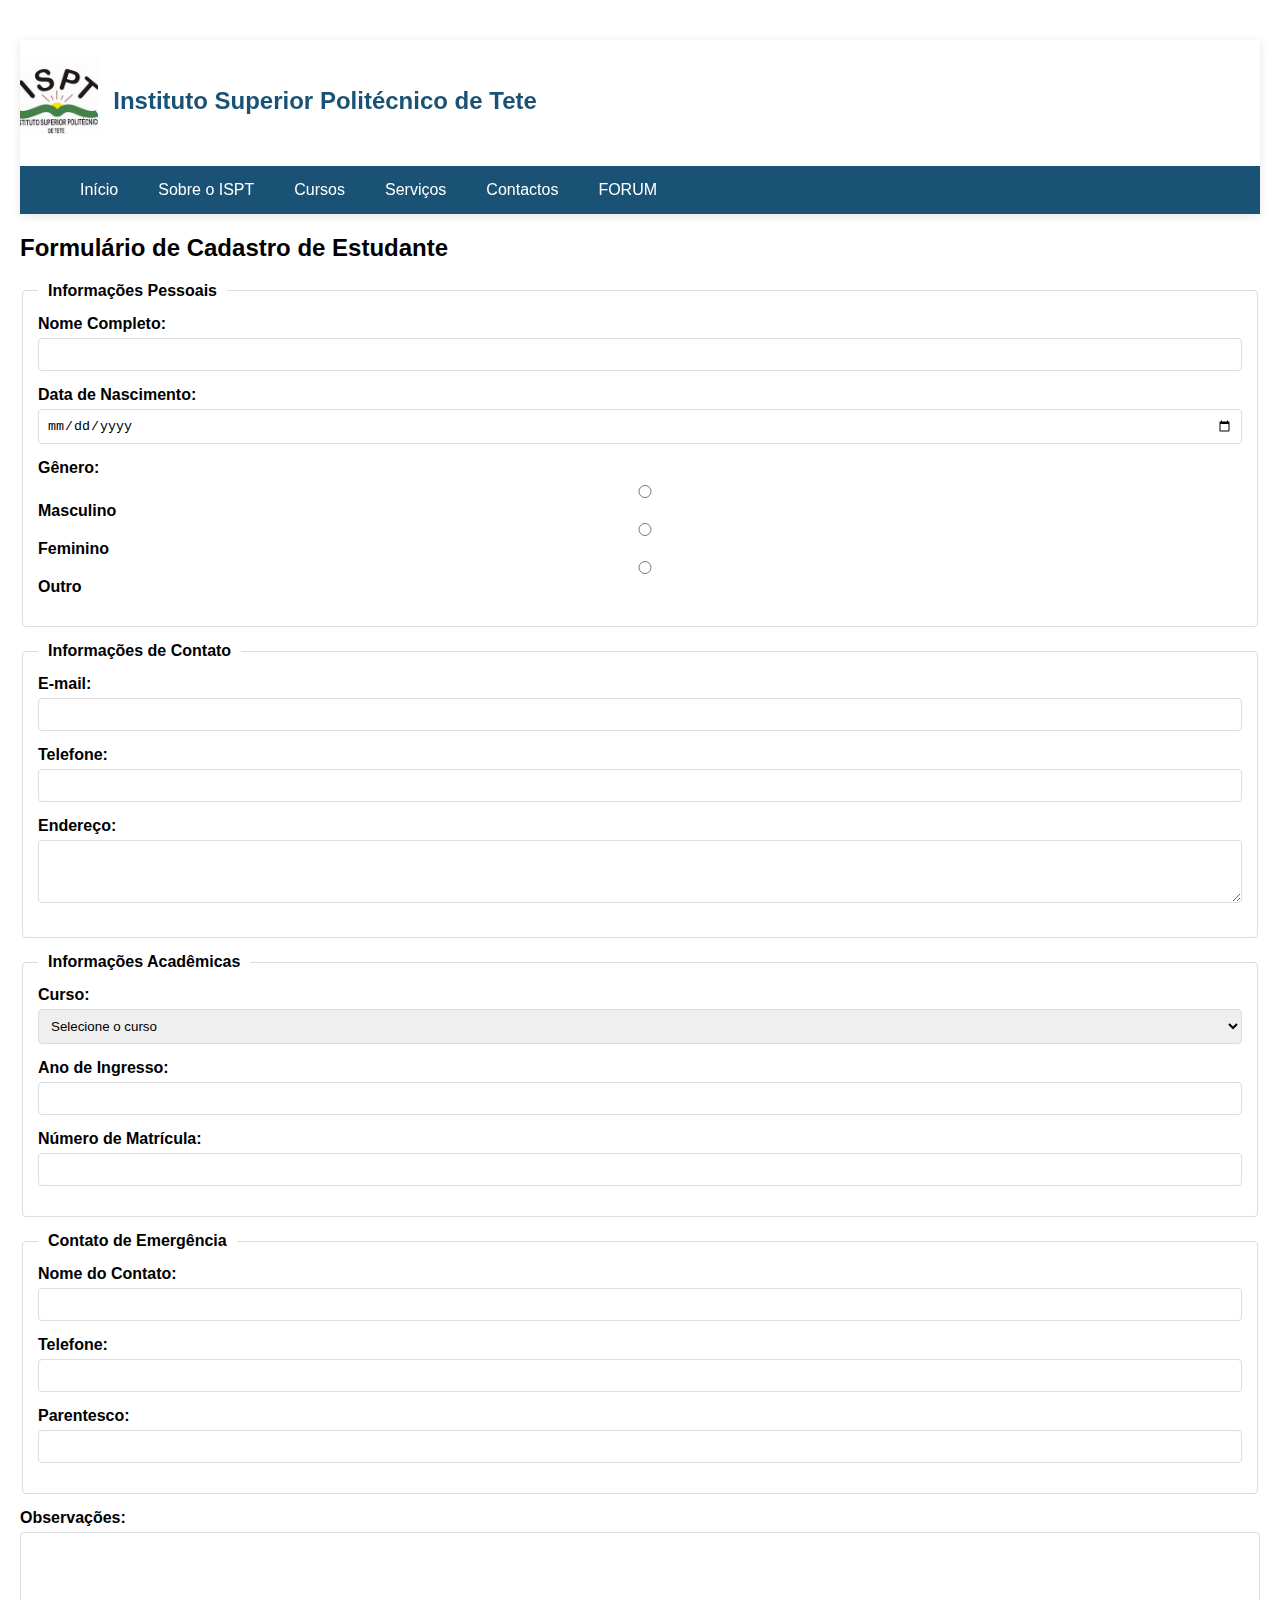
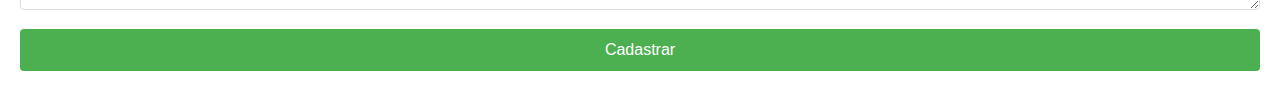
<file: PAGINAS/HTML/cadastro.html>
<!DOCTYPE html>
<html lang="pt-br">
  <head>
    <meta charset="UTF-8" />
    <meta name="viewport" content="width=device-width, initial-scale=1.0" />
    <title>Cadastro de Estudante</title>
    <link rel="stylesheet" href="/PAGINAS/CSS/cad.css" />
  </head>
  <body>
    <header>
      <div class="logo-container">
        <img src="/IMAGENS/ispt.jpeg" alt="ISPT" class="logo" />
        <div class="header-text">
          <h1>Instituto Superior Politécnico de Tete</h1>
        </div>
      </div>
      <nav>
        <ul>
          <li><a href="/PAGINAS/HTML/Pagina Inicial.html">Início</a></li>
          <li><a href="#about">Sobre o ISPT</a></li>
          <li><a href="/PAGINAS/HTML/cursos.html">Cursos</a></li>
          <li><a href="/PAGINAS/HTML/servicos.html">Serviços</a></li>
          <li><a href="/PAGINAS/HTML/contacto.html">Contactos</a></li>
          <li><a href="/PAGINAS/HTML/Fórum Caloiros.html">FORUM</a></li>
        </ul>
        <div class="mobile-menu">
          <i class="fas fa-bars"></i>
        </div>
      </nav>
    </header>

    <h2>Formulário de Cadastro de Estudante</h2>
    <form action="#" method="POST">
      <fieldset>
        <legend>Informações Pessoais</legend>

        <div class="form-group">
          <label for="nome">Nome Completo:</label>
          <input type="text" id="nome" name="nome" required />
        </div>

        <div class="form-group">
          <label for="nascimento">Data de Nascimento:</label>
          <input type="date" id="nascimento" name="nascimento" required />
        </div>

        <div class="form-group">
          <label>Gênero:</label>
          <div>
            <input
              type="radio"
              id="masculino"
              name="genero"
              value="masculino"
              required
            />
            <label for="masculino" style="display: inline">Masculino</label>

            <input type="radio" id="feminino" name="genero" value="feminino" />
            <label for="feminino" style="display: inline">Feminino</label>

            <input type="radio" id="outro" name="genero" value="outro" />
            <label for="outro" style="display: inline">Outro</label>
          </div>
        </div>
      </fieldset>

      <fieldset>
        <legend>Informações de Contato</legend>

        <div class="form-group">
          <label for="email">E-mail:</label>
          <input type="email" id="email" name="email" required />
        </div>

        <div class="form-group">
          <label for="telefone">Telefone:</label>
          <input
            type="tel"
            id="telefone"
            name="telefone"
            pattern="[0-9]{10,11}"
            required
          />
        </div>

        <div class="form-group">
          <label for="endereco">Endereço:</label>
          <textarea id="endereco" name="endereco" rows="3" required></textarea>
        </div>
      </fieldset>

      <fieldset>
        <legend>Informações Acadêmicas</legend>

        <div class="form-group">
          <label for="curso">Curso:</label>
          <select id="curso" name="curso" required>
            <option value="">Selecione o curso</option>
            <option value="ciencia_computacao">Engenharia Informatica</option>
            <option value="engenharia">Engenharia de Minas</option>
            <option value="medicina">Engenharia e Processamento Mineral</option>
            <option value="administracao">
              Contabilidade e Administração Publica
            </option>
            <option value="direito">Contabilidade e Auditoria</option>
          </select>
        </div>

        <div class="form-group">
          <label for="ano_ingresso">Ano de Ingresso:</label>
          <input
            type="number"
            id="ano_ingresso"
            name="ano_ingresso"
            min="2000"
            max="2027"
            required
          />
        </div>

        <div class="form-group">
          <label for="matricula">Número de Matrícula:</label>
          <input
            type="text"
            id="matricula"
            name="matricula"
            pattern="[A-Z0-9]{6,12}"
            required
          />
        </div>
      </fieldset>

      <fieldset>
        <legend>Contato de Emergência</legend>

        <div class="form-group">
          <label for="contato_emergencia">Nome do Contato:</label>
          <input
            type="text"
            id="contato_emergencia"
            name="contato_emergencia"
            required
          />
        </div>

        <div class="form-group">
          <label for="tel_emergencia">Telefone:</label>
          <input
            type="tel"
            id="tel_emergencia"
            name="tel_emergencia"
            pattern="[0-9]{10,11}"
            required
          />
        </div>

        <div class="form-group">
          <label for="parentesco">Parentesco:</label>
          <input type="text" id="parentesco" name="parentesco" required />
        </div>
      </fieldset>

      <div class="form-group">
        <label for="observacoes">Observações:</label>
        <textarea id="observacoes" name="observacoes" rows="4"></textarea>
      </div>

      <button type="submit">Cadastrar</button>
    </form>
  </body>
</html>
</file>
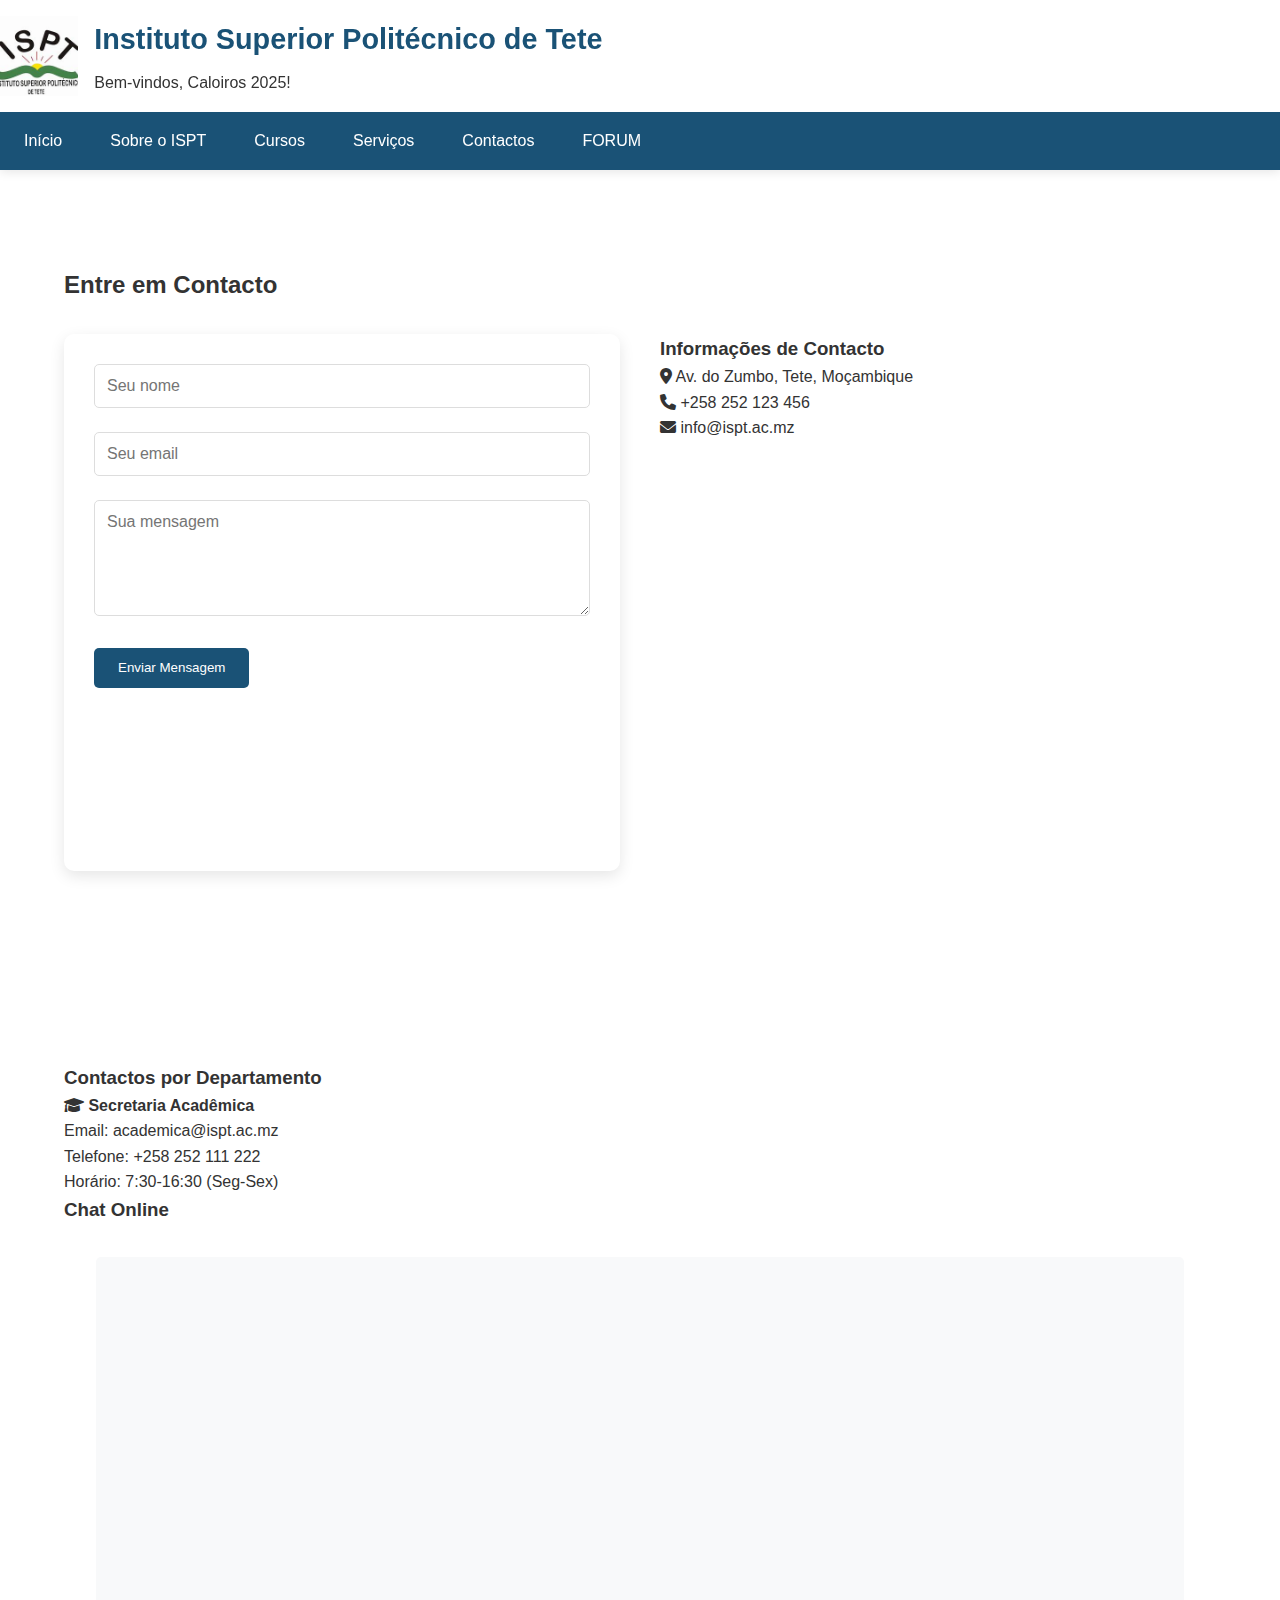
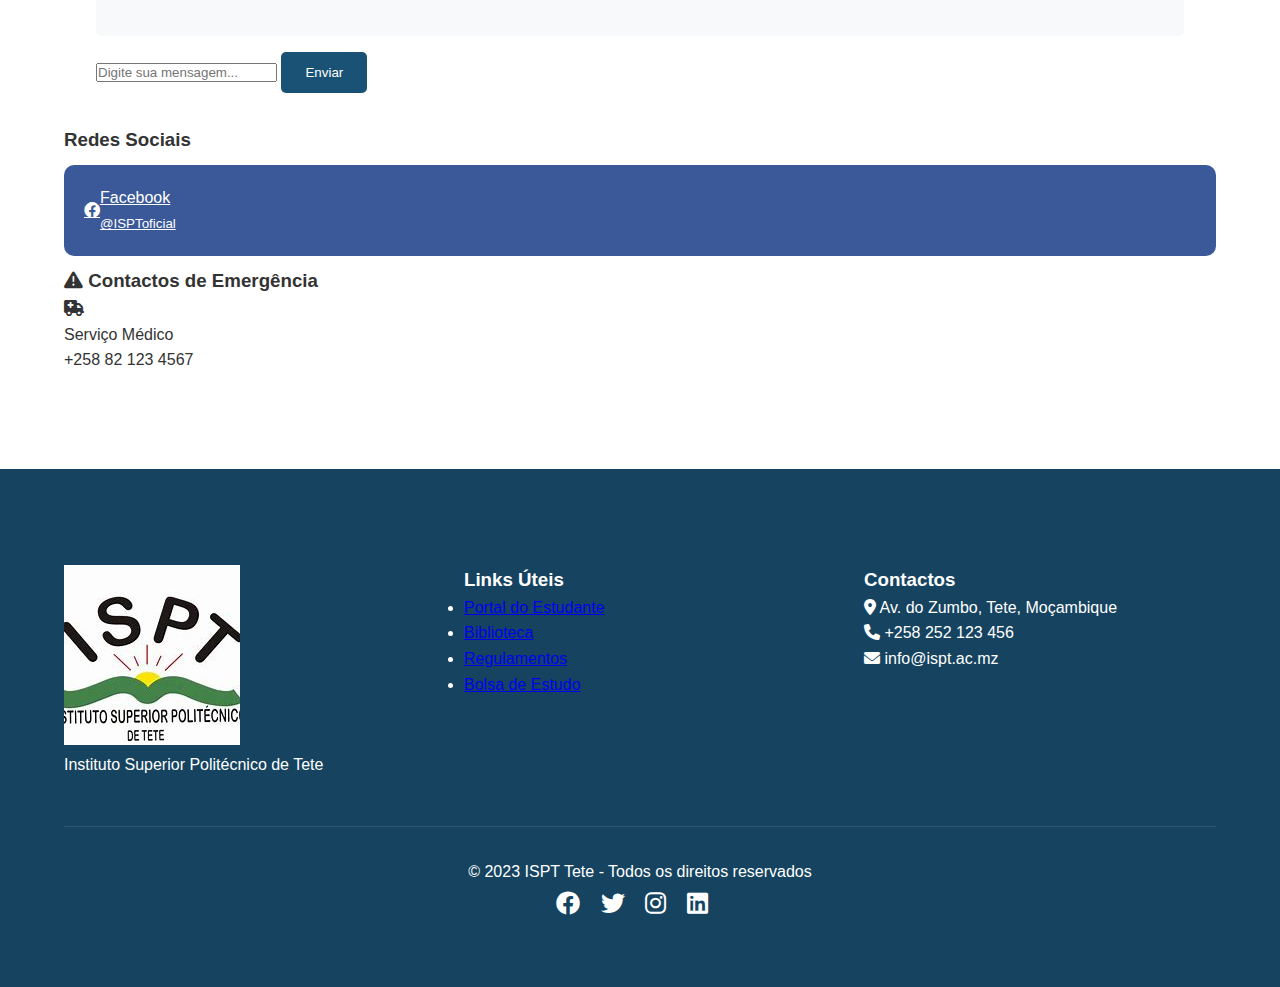
<file: PAGINAS/HTML/contacto.html>
<!DOCTYPE html>
<html lang="pt">
  <head>
    <meta charset="UTF-8" />
    <meta name="viewport" content="width=device-width, initial-scale=1.0" />
    <title>Boas-Vindas Caloiros - ISPT Tete</title>
    <link rel="stylesheet" href="/PAGINAS/CSS/css.css" />
    <link
      rel="stylesheet"
      href="https://cdnjs.cloudflare.com/ajax/libs/font-awesome/6.0.0-beta3/css/all.min.css"
    />
  </head>
  <body>
    <header>
      <div class="logo-container">
        <img src="/IMAGENS/ispt.jpeg" alt="Emblema do ISPT Tete" class="logo" />
        <div class="header-text">
          <h1>Instituto Superior Politécnico de Tete</h1>
          <p>Bem-vindos, Caloiros 2025!</p>
        </div>
      </div>
      <nav>
        <ul>
          <li><a href="/PAGINAS/HTML/Pagina Inicial.html">Início</a></li>
          <li><a href="#about">Sobre o ISPT</a></li>
          <li><a href="/PAGINAS/HTML/cursos.html">Cursos</a></li>
          <li><a href="/PAGINAS/HTML/servicos.html">Serviços</a></li>
          <li><a href="/PAGINAS/HTML/contacto.html">Contactos</a></li>
          <li><a href="/PAGINAS/HTML/Fórum Caloiros.html">FORUM</a></li>
        </ul>
        <div class="mobile-menu">
          <i class="fas fa-bars"></i>
        </div>
      </nav>
    </header>

    <section class="contact-section" id="contact">
      <div class="container">
        <h2>Entre em Contacto</h2>
        <div class="contact-content">
          <div class="contact-form">
            <form id="contact-form">
              <div class="form-group">
                <input type="text" placeholder="Seu nome" required />
              </div>
              <div class="form-group">
                <input type="email" placeholder="Seu email" required />
              </div>
              <div class="form-group">
                <textarea
                  placeholder="Sua mensagem"
                  rows="5"
                  required
                ></textarea>
              </div>
              <button type="submit" class="btn">Enviar Mensagem</button>
            </form>
          </div>
          <div class="contact-info">
            <h3>Informações de Contacto</h3>
            <p>
              <i class="fas fa-map-marker-alt"></i> Av. do Zumbo, Tete,
              Moçambique
            </p>
            <p><i class="fas fa-phone"></i> +258 252 123 456</p>
            <p><i class="fas fa-envelope"></i> info@ispt.ac.mz</p>
            <div class="map-container">
              <iframe
                src="https://maps.google.com/maps?q=Tete,Mozambique&t=&z=13&ie=UTF8&iwloc=&output=embed"
                width="100%"
                height="300"
                style="border: 0"
                allowfullscreen=""
                loading="lazy"
              ></iframe>
            </div>
          </div>
        </div>
      </div>
    </section>
    <section class="contact-extended">
      <div class="container">
        <div class="department-contacts">
          <h3>Contactos por Departamento</h3>
          <div class="department-grid">
            <div class="department">
              <h4>
                <i class="fas fa-graduation-cap"></i> Secretaria Acadêmica
              </h4>
              <p>
                Email: academica@ispt.ac.mz<br />
                Telefone: +258 252 111 222<br />
                Horário: 7:30-16:30 (Seg-Sex)
              </p>
            </div>
            <!-- Mais departamentos -->
          </div>
        </div>

        <div class="live-chat">
          <h3>Chat Online</h3>
          <div class="chat-container">
            <div class="chat-history"></div>
            <form class="chat-input">
              <input type="text" placeholder="Digite sua mensagem..." />
              <button class="btn">Enviar</button>
            </form>
          </div>
        </div>

        <div class="social-media-contact">
          <h3>Redes Sociais</h3>
          <div class="social-grid">
            <a href="#" class="social-card facebook">
              <i class="fab fa-facebook"></i>
              <p>Facebook<br /><small>@ISPToficial</small></p>
            </a>
            <!-- Outras redes -->
          </div>
        </div>

        <div class="emergency-contacts">
          <h3>
            <i class="fas fa-exclamation-triangle"></i> Contactos de Emergência
          </h3>
          <div class="emergency-grid">
            <div class="emergency-item">
              <i class="fas fa-ambulance"></i>
              <p>Serviço Médico<br />+258 82 123 4567</p>
            </div>
            <!-- Mais contatos -->
          </div>
        </div>
      </div>
    </section>

    <footer>
      <div class="container">
        <div class="footer-content">
          <div class="footer-logo">
            <img src="/IMAGENS/ispt.jpeg" alt="ISPT Logo" />
            <p>Instituto Superior Politécnico de Tete</p>
          </div>
          <div class="footer-links">
            <h3>Links Úteis</h3>
            <ul>
              <li><a href="#">Portal do Estudante</a></li>
              <li><a href="#">Biblioteca</a></li>
              <li><a href="#">Regulamentos</a></li>
              <li><a href="#">Bolsa de Estudo</a></li>
            </ul>
          </div>
          <div class="footer-contact" id="contact">
            <h3>Contactos</h3>
            <p>
              <i class="fas fa-map-marker-alt"></i> Av. do Zumbo, Tete,
              Moçambique
            </p>
            <p><i class="fas fa-phone"></i> +258 252 123 456</p>
            <p><i class="fas fa-envelope"></i> info@ispt.ac.mz</p>
          </div>
        </div>
        <div class="footer-bottom">
          <p>&copy; 2023 ISPT Tete - Todos os direitos reservados</p>
          <div class="social-icons">
            <a href="#"><i class="fab fa-facebook"></i></a>
            <a href="#"><i class="fab fa-twitter"></i></a>
            <a href="#"><i class="fab fa-instagram"></i></a>
            <a href="#"><i class="fab fa-linkedin"></i></a>
          </div>
        </div>
      </div>
    </footer>
  </body>
</html>
</file>
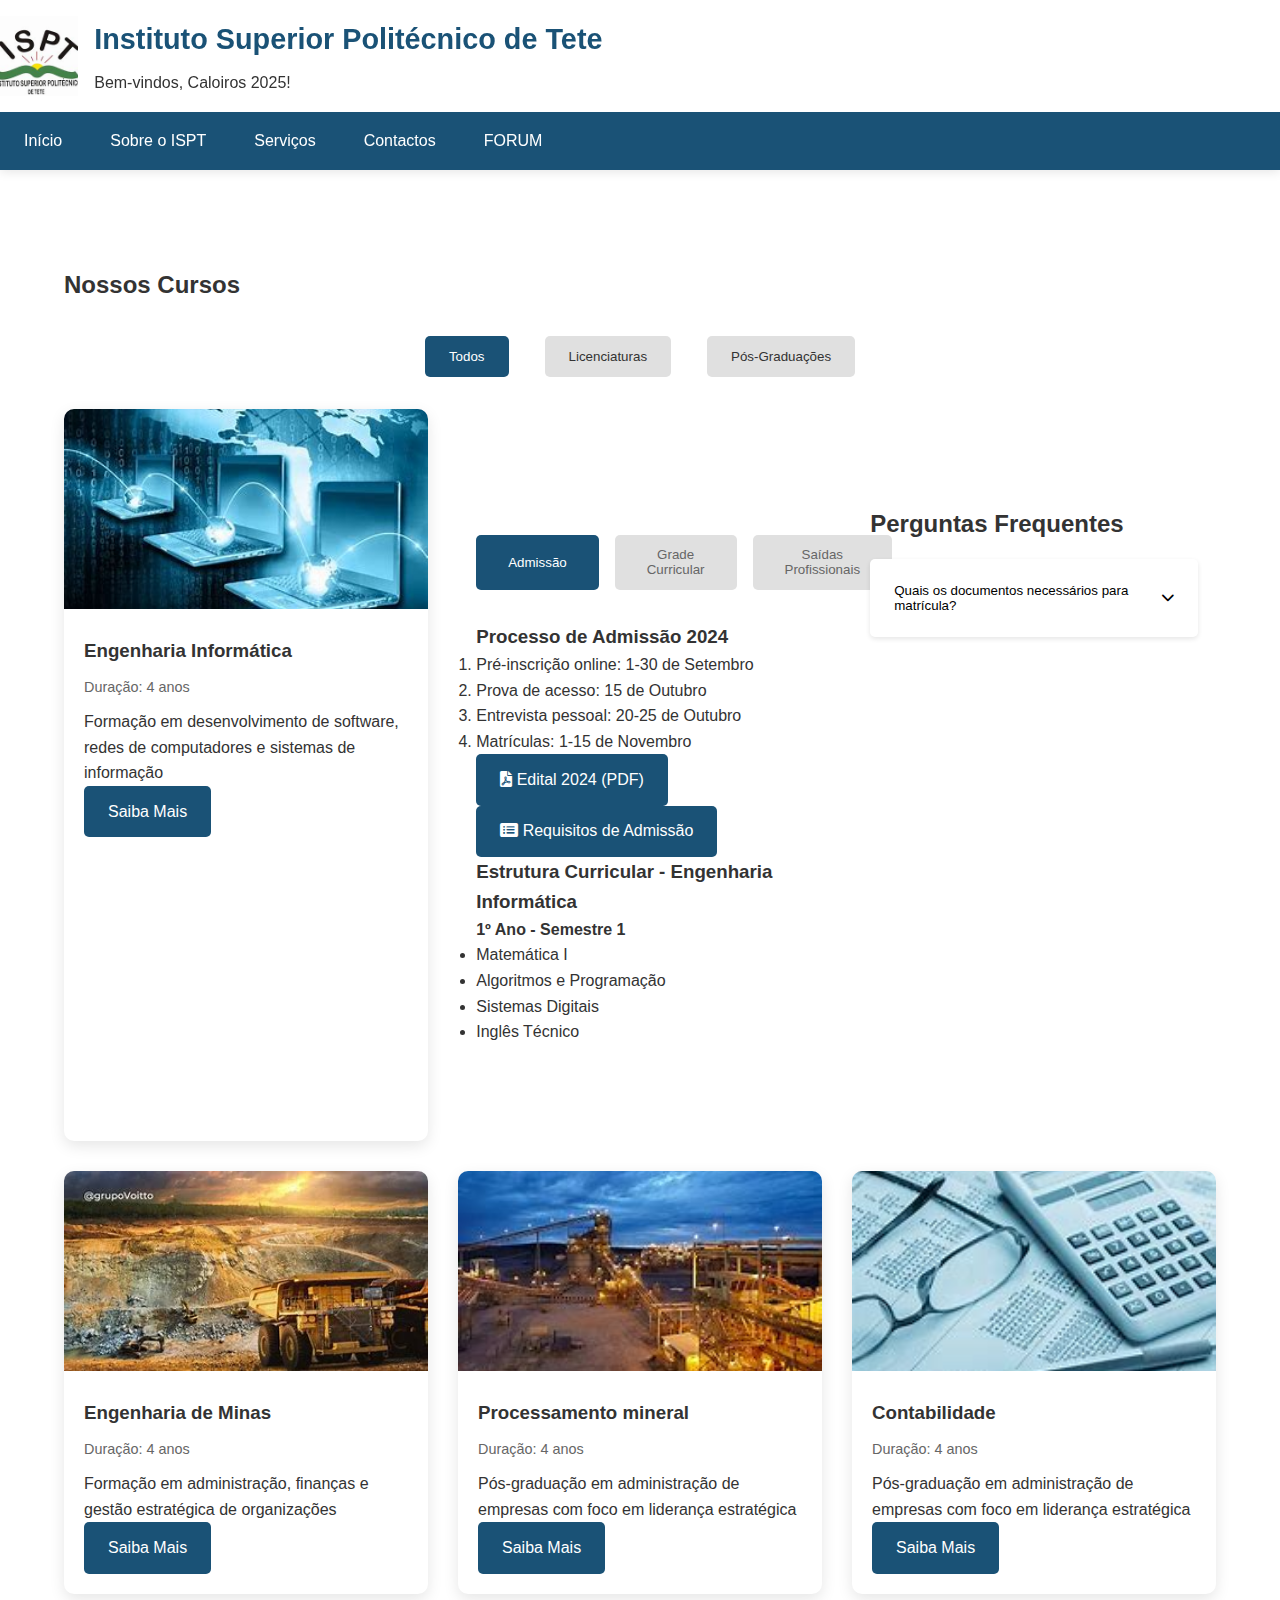
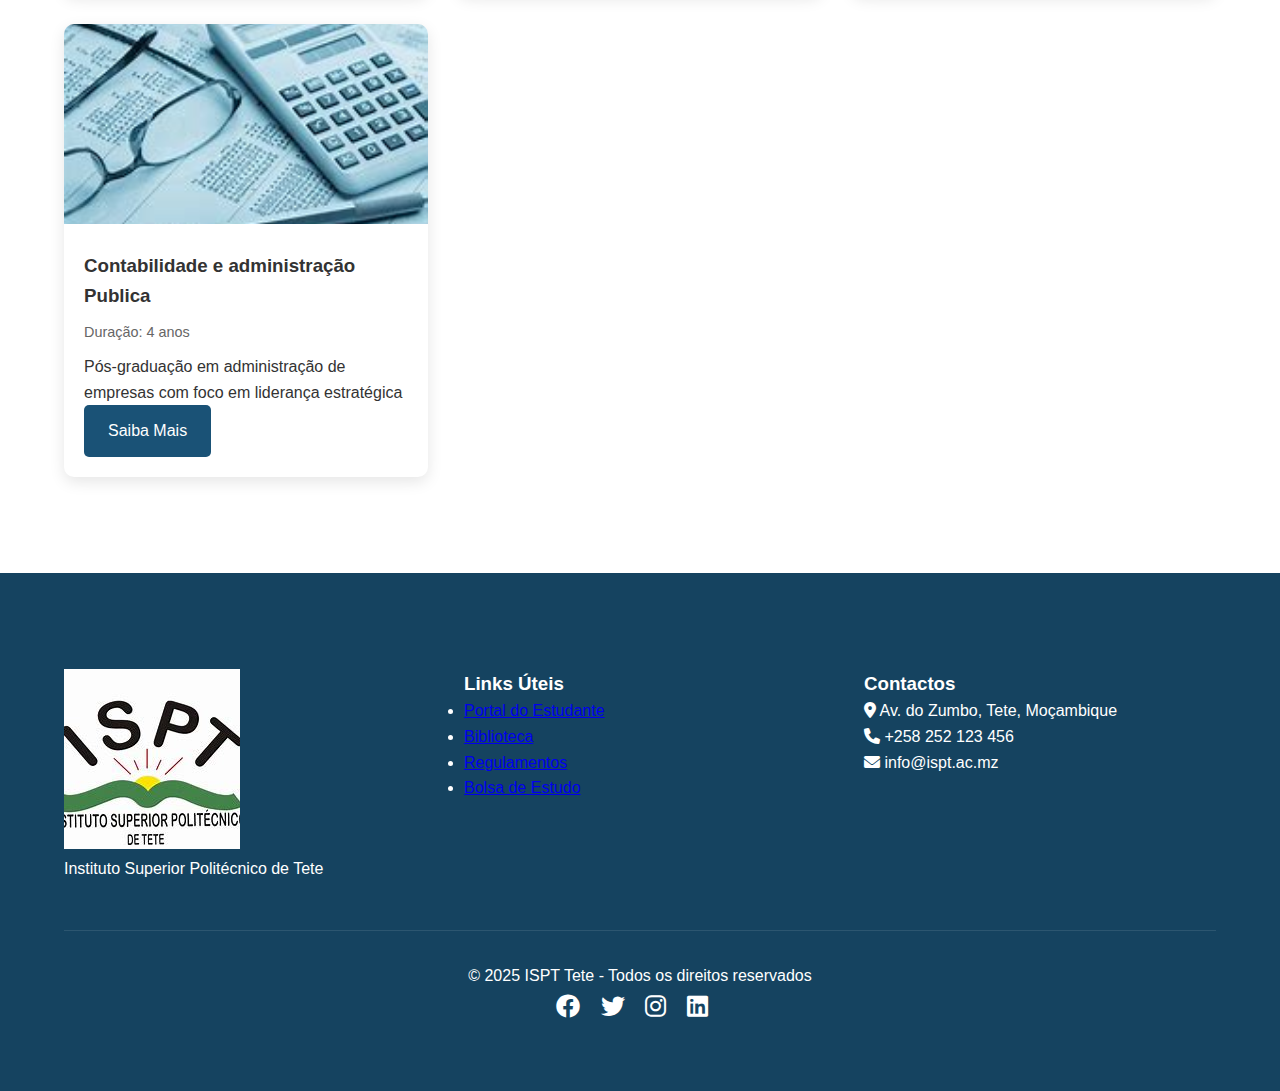
<file: PAGINAS/HTML/cursos.html>
<!DOCTYPE html>
<html lang="pt">
  <head>
    <meta charset="UTF-8" />
    <meta name="viewport" content="width=device-width, initial-scale=1.0" />
    <title>Boas-Vindas Caloiros - ISPT Tete</title>
    <link rel="stylesheet" href="/PAGINAS/CSS/css.css" />
    <link
      rel="stylesheet"
      href="https://cdnjs.cloudflare.com/ajax/libs/font-awesome/6.0.0-beta3/css/all.min.css"
    />
  </head>
  <body>
    <header>
      <div class="logo-container">
        <img src="/IMAGENS/ispt.jpeg" alt="Emblema do ISPT Tete" class="logo" />
        <div class="header-text">
          <h1>Instituto Superior Politécnico de Tete</h1>
          <p>Bem-vindos, Caloiros 2025!</p>
        </div>
      </div>
      <nav>
        <ul>
          <li><a href="/PAGINAS/HTML/Pagina Inicial.html">Início</a></li>
          <li><a href="#about">Sobre o ISPT</a></li>
          <li><a href="/PAGINAS/HTML/servicos.html">Serviços</a></li>
          <li><a href="/PAGINAS/HTML/contacto.html">Contactos</a></li>
          <li><a href="/PAGINAS/HTML/Fórum Caloiros.html">FORUM</a></li>
        </ul>
        <div class="mobile-menu">
          <i class="fas fa-bars"></i>
        </div>
      </nav>
    </header>

    <section class="courses-section">
      <div class="container">
        <h2>Nossos Cursos</h2>
        <div class="course-filter">
          <button class="btn active" data-filter="all">Todos</button>
          <button class="btn" data-filter="undergrad">Licenciaturas</button>
          <button class="btn" data-filter="postgrad">Pós-Graduações</button>
        </div>

        <div class="courses-grid">
          <div class="course-card" data-category="undergrad">
            <img src="/IMAGENS/IT.jpeg" alt="Engenharia Informática" />
            <div class="course-info">
              <h3>Engenharia Informática</h3>
              <p class="duration">Duração: 4 anos</p>
              <p class="description">
                Formação em desenvolvimento de software, redes de computadores e
                sistemas de informação
              </p>
              <a href="#" class="btn">Saiba Mais</a>
            </div>
          </div>

          <!-- Após o grid de cursos -->
          <section class="course-details">
            <div class="container">
              <div class="course-tabs">
                <div class="tab-header">
                  <button class="tab-link active" data-tab="admission">
                    Admissão
                  </button>
                  <button class="tab-link" data-tab="curriculum">
                    Grade Curricular
                  </button>
                  <button class="tab-link" data-tab="careers">
                    Saídas Profissionais
                  </button>
                </div>

                <div class="tab-content active" id="admission">
                  <h3>Processo de Admissão 2024</h3>
                  <ol>
                    <li>Pré-inscrição online: 1-30 de Setembro</li>
                    <li>Prova de acesso: 15 de Outubro</li>
                    <li>Entrevista pessoal: 20-25 de Outubro</li>
                    <li>Matrículas: 1-15 de Novembro</li>
                  </ol>
                  <div class="downloads">
                    <a href="#" class="btn"
                      ><i class="fas fa-file-pdf"></i> Edital 2024 (PDF)</a
                    >
                    <a href="#" class="btn"
                      ><i class="fas fa-list-alt"></i> Requisitos de Admissão</a
                    >
                  </div>
                </div>

                <div class="tab-content" id="curriculum">
                  <h3>Estrutura Curricular - Engenharia Informática</h3>
                  <div class="semester">
                    <h4>1º Ano - Semestre 1</h4>
                    <ul>
                      <li>Matemática I</li>
                      <li>Algoritmos e Programação</li>
                      <li>Sistemas Digitais</li>
                      <li>Inglês Técnico</li>
                    </ul>
                  </div>
                  <!-- Mais semestres -->
                </div>
              </div>
            </div>
          </section>

          <section class="faq-courses">
            <div class="container">
              <h2>Perguntas Frequentes</h2>
              <div class="accordion">
                <div class="accordion-item">
                  <button class="accordion-header">
                    Quais os documentos necessários para matrícula?
                    <i class="fas fa-chevron-down"></i>
                  </button>
                  <div class="accordion-content">
                    <ul>
                      <li>Certificado de Habilitações</li>
                      <li>BI ou Passaporte</li>
                      <li>4 Fotografias</li>
                      <li>Comprovativo de Pagamento</li>
                    </ul>
                  </div>
                </div>
                <!-- Mais itens FAQ -->
              </div>
            </div>
          </section>

          <div class="course-card" data-category="undergrad">
            <img src="/IMAGENS/mines.jpeg" alt="Engenharia de Minas" />
            <div class="course-info">
              <h3>Engenharia de Minas</h3>
              <p class="duration">Duração: 4 anos</p>
              <p class="description">
                Formação em administração, finanças e gestão estratégica de
                organizações
              </p>
              <a href="#" class="btn">Saiba Mais</a>
            </div>
          </div>

          <div class="course-card" data-category="postgrad">
            <img src="/IMAGENS/process.jpeg" alt="Processamento mineral" />
            <div class="course-info">
              <h3>Processamento mineral</h3>
              <p class="duration">Duração: 4 anos</p>
              <p class="description">
                Pós-graduação em administração de empresas com foco em liderança
                estratégica
              </p>
              <a href="#" class="btn">Saiba Mais</a>
            </div>
          </div>

          <div class="course-card" data-category="postgrad">
            <img src="/IMAGENS/accnt.jpeg" alt="Contabilidade" />
            <div class="course-info">
              <h3>Contabilidade</h3>
              <p class="duration">Duração: 4 anos</p>
              <p class="description">
                Pós-graduação em administração de empresas com foco em liderança
                estratégica
              </p>
              <a href="#" class="btn">Saiba Mais</a>
            </div>
          </div>

          <div class="course-card" data-category="postgrad">
            <img
              src="/IMAGENS/accnt.jpeg"
              alt="Contabilidade e administracao publica"
            />
            <div class="course-info">
              <h3>Contabilidade e administração Publica</h3>
              <p class="duration">Duração: 4 anos</p>
              <p class="description">
                Pós-graduação em administração de empresas com foco em liderança
                estratégica
              </p>
              <a href="#" class="btn">Saiba Mais</a>
            </div>
          </div>
        </div>
      </div>
    </section>

    <footer>
      <div class="container">
        <div class="footer-content">
          <div class="footer-logo">
            <img src="/IMAGENS/ispt.jpeg" alt="ISPT Logo" />
            <p>Instituto Superior Politécnico de Tete</p>
          </div>
          <div class="footer-links">
            <h3>Links Úteis</h3>
            <ul>
              <li><a href="#">Portal do Estudante</a></li>
              <li><a href="#">Biblioteca</a></li>
              <li><a href="#">Regulamentos</a></li>
              <li><a href="#">Bolsa de Estudo</a></li>
            </ul>
          </div>
          <div class="footer-contact" id="contact">
            <h3>Contactos</h3>
            <p>
              <i class="fas fa-map-marker-alt"></i> Av. do Zumbo, Tete,
              Moçambique
            </p>
            <p><i class="fas fa-phone"></i> +258 252 123 456</p>
            <p><i class="fas fa-envelope"></i> info@ispt.ac.mz</p>
          </div>
        </div>
        <div class="footer-bottom">
          <p>&copy; 2025 ISPT Tete - Todos os direitos reservados</p>
          <div class="social-icons">
            <a href="#"><i class="fab fa-facebook"></i></a>
            <a href="#"><i class="fab fa-twitter"></i></a>
            <a href="#"><i class="fab fa-instagram"></i></a>
            <a href="#"><i class="fab fa-linkedin"></i></a>
          </div>
        </div>
      </div>
    </footer>
  </body>
</html>
</file>
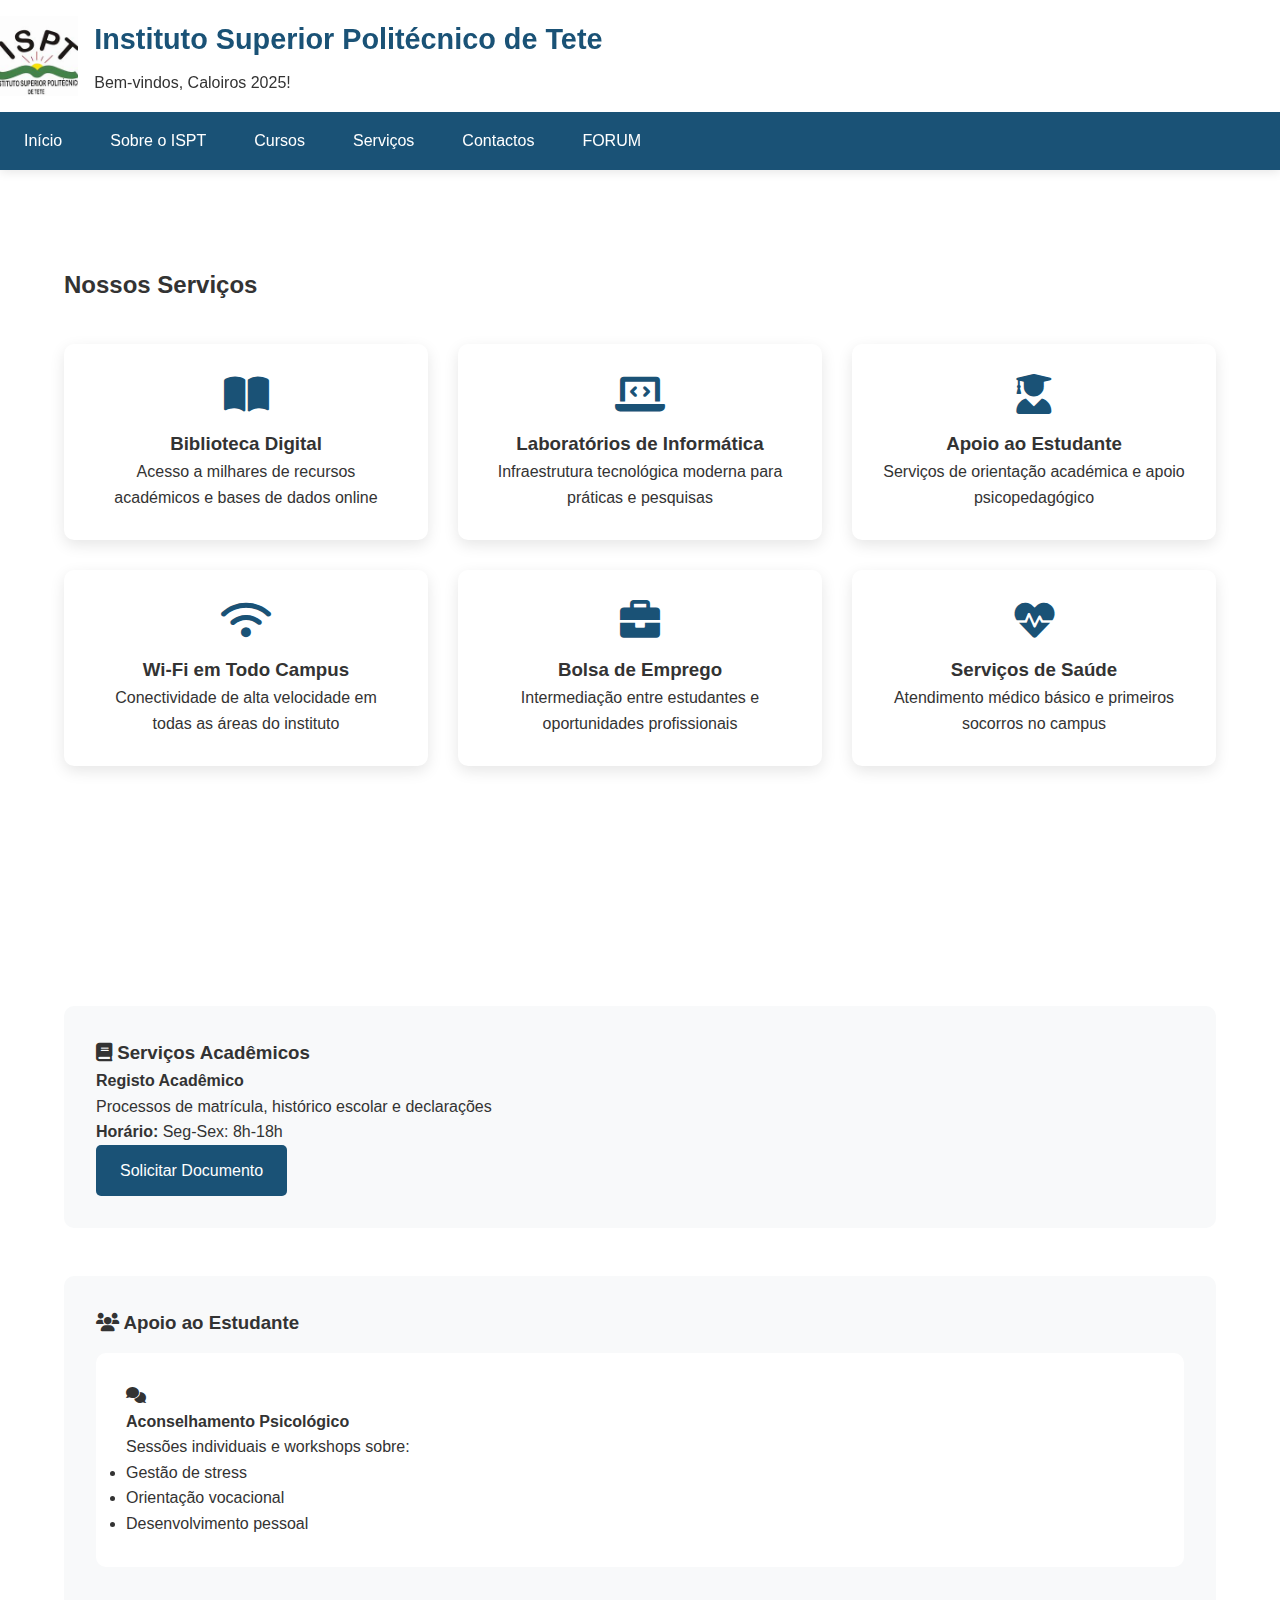
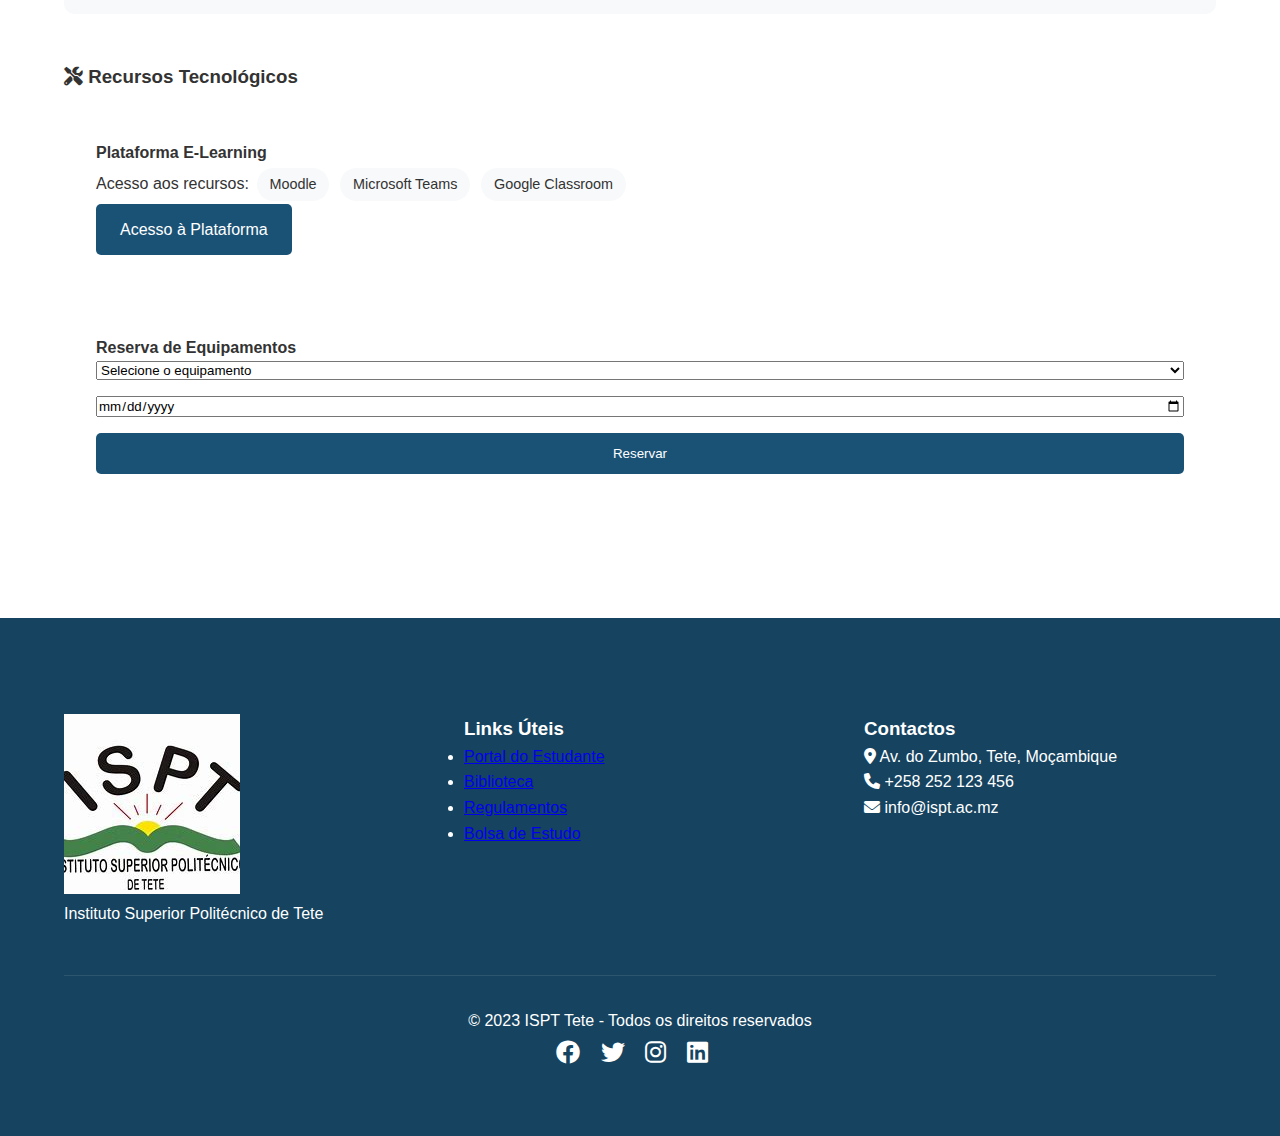
<file: PAGINAS/HTML/servicos.html>
<!DOCTYPE html>
<html lang="pt">
<head>
    <meta charset="UTF-8">
    <meta name="viewport" content="width=device-width, initial-scale=1.0">
    <title>Boas-Vindas Caloiros - ISPT Tete</title>
    <link rel="stylesheet" href="/PAGINAS/CSS/css.css">
    <link rel="stylesheet" href="https://cdnjs.cloudflare.com/ajax/libs/font-awesome/6.0.0-beta3/css/all.min.css">
</head>
<body>
    <header>
        <div class="logo-container">
            <img src="/IMAGENS/ispt.jpeg" alt="Emblema do ISPT Tete" class="logo">
            <div class="header-text">
                <h1>Instituto Superior Politécnico de Tete</h1>
                <p>Bem-vindos, Caloiros 2025!</p>
            </div>
        </div>
        <nav>
            <ul>
                <li><a href="/PAGINAS/HTML/Pagina Inicial.html">Início</a></li>
                <li><a href="#about">Sobre o ISPT</a></li>
                <li><a href="/PAGINAS/HTML/cursos.html">Cursos</a></li>
                <li><a href="/PAGINAS/HTML/servicos.html">Serviços</a></li>
                <li><a href="/PAGINAS/HTML/contacto.html">Contactos</a></li>
                <li><a href="/PAGINAS/HTML/contacto.html">FORUM</a></li>
            </ul>
            <div class="mobile-menu">
                <i class="fas fa-bars"></i>
            </div>
        </nav>
    </header>

    <section class="services-section">
        <div class="container">
            <h2>Nossos Serviços</h2>
            <div class="services-grid">
                <div class="service-card">
                    <i class="fas fa-book-open"></i>
                    <h3>Biblioteca Digital</h3>
                    <p>Acesso a milhares de recursos académicos e bases de dados online</p>
                </div>
                <div class="service-card">
                    <i class="fas fa-laptop-code"></i>
                    <h3>Laboratórios de Informática</h3>
                    <p>Infraestrutura tecnológica moderna para práticas e pesquisas</p>
                </div>
                <div class="service-card">
                    <i class="fas fa-user-graduate"></i>
                    <h3>Apoio ao Estudante</h3>
                    <p>Serviços de orientação académica e apoio psicopedagógico</p>
                </div>
                <div class="service-card">
                    <i class="fas fa-wifi"></i>
                    <h3>Wi-Fi em Todo Campus</h3>
                    <p>Conectividade de alta velocidade em todas as áreas do instituto</p>
                </div>
                <div class="service-card">
                    <i class="fas fa-briefcase"></i>
                    <h3>Bolsa de Emprego</h3>
                    <p>Intermediação entre estudantes e oportunidades profissionais</p>
                </div>
                <div class="service-card">
                    <i class="fas fa-heartbeat"></i>
                    <h3>Serviços de Saúde</h3>
                    <p>Atendimento médico básico e primeiros socorros no campus</p>
                </div>
            </div>
        </div>
    </section>
    <section class="detailed-services">
        <div class="container">
            <div class="service-category">
                <h3><i class="fas fa-book"></i> Serviços Acadêmicos</h3>
                <div class="service-list">
                    <div class="extended-service">
                        <h4>Registo Acadêmico</h4>
                        <p>Processos de matrícula, histórico escolar e declarações</p>
                        <div class="service-info">
                            <p><strong>Horário:</strong> Seg-Sex: 8h-18h</p>
                            <a href="#" class="btn">Solicitar Documento</a>
                        </div>
                    </div>
                    <!-- Mais serviços -->
                </div>
            </div>
    
            <div class="service-category">
                <h3><i class="fas fa-users"></i> Apoio ao Estudante</h3>
                <div class="support-grid">
                    <div class="support-card">
                        <i class="fas fa-comments"></i>
                        <h4>Aconselhamento Psicológico</h4>
                        <p>Sessões individuais e workshops sobre:
                            <ul>
                                <li>Gestão de stress</li>
                                <li>Orientação vocacional</li>
                                <li>Desenvolvimento pessoal</li>
                            </ul>
                        </p>
                    </div>
                    <!-- Mais cards -->
                </div>
            </div>
    
            <div class="tech-services">
                <h3><i class="fas fa-tools"></i> Recursos Tecnológicos</h3>
                <div class="tech-grid">
                    <div class="tech-item">
                        <h4>Plataforma E-Learning</h4>
                        <p>Acesso aos recursos:
                            <span class="badge">Moodle</span>
                            <span class="badge">Microsoft Teams</span>
                            <span class="badge">Google Classroom</span>
                        </p>
                        <a href="#" class="btn">Acesso à Plataforma</a>
                    </div>
                    <div class="tech-item">
                        <h4>Reserva de Equipamentos</h4>
                        <form class="reservation-form">
                            <select>
                                <option>Selecione o equipamento</option>
                                <option>Laptop</option>
                                <option>Projetor</option>
                                <option>Câmara Digital</option>
                            </select>
                            <input type="date" placeholder="Data de reserva">
                            <button class="btn">Reservar</button>
                        </form>
                    </div>
                </div>
            </div>
        </div>
    </section>

    <footer>
        <div class="container">
            <div class="footer-content">
                <div class="footer-logo">
                    <img src="/IMAGENS/ispt.jpeg" alt="ISPT Logo">
                    <p>Instituto Superior Politécnico de Tete</p>
                </div>
                <div class="footer-links">
                    <h3>Links Úteis</h3>
                    <ul>
                        <li><a href="#">Portal do Estudante</a></li>
                        <li><a href="#">Biblioteca</a></li>
                        <li><a href="#">Regulamentos</a></li>
                        <li><a href="#">Bolsa de Estudo</a></li>
                    </ul>
                </div>
                <div class="footer-contact" id="contact">
                    <h3>Contactos</h3>
                    <p><i class="fas fa-map-marker-alt"></i> Av. do Zumbo, Tete, Moçambique</p>
                    <p><i class="fas fa-phone"></i> +258 252 123 456</p>
                    <p><i class="fas fa-envelope"></i> info@ispt.ac.mz</p>
                </div>
            </div>
            <div class="footer-bottom">
                <p>&copy; 2023 ISPT Tete - Todos os direitos reservados</p>
                <div class="social-icons">
                    <a href="#"><i class="fab fa-facebook"></i></a>
                    <a href="#"><i class="fab fa-twitter"></i></a>
                    <a href="#"><i class="fab fa-instagram"></i></a>
                    <a href="#"><i class="fab fa-linkedin"></i></a>
                </div>
            </div>
        </div>
    </footer>
</body>
</html>
</file>
<file: PAGINAS/CSS/cad.css>
body {
    font-family: Arial, sans-serif;
    margin: 20px auto;
    padding: 20px;
}

.form-group {
    margin-bottom: 15px;
}

label {
    display: block;
    margin-bottom: 5px;
    font-weight: bold;
}

input, select, textarea {
    width: 100%;
    padding: 8px;
    border: 1px solid #ddd;
    border-radius: 4px;
    box-sizing: border-box;
}

fieldset {
    border: 1px solid #ddd;
    padding: 15px;
    margin-bottom: 15px;
    border-radius: 4px;
}

legend {
    padding: 0 10px;
    font-weight: bold;
}

button {
    background-color: #4CAF50;
    color: white;
    padding: 12px 20px;
    border: none;
    border-radius: 4px;
    cursor: pointer;
    width: 100%;
    font-size: 16px;
}

button:hover {
    background-color: #45a049;
}
header {
    background-color: white;
    box-shadow: 0 2px 10px rgba(0, 0, 0, 0.1);
    position: sticky;
    top: 0;
    z-index: 100;
}

.logo-container {
    display: flex;
    align-items: center;
    padding: 15px 0;
}

.logo {
    height: 80px;
    margin-right: 15px;
}

.header-text h1 {
    color: #1a5276;
    font-size: 1.5rem;
    margin-bottom: 5px;
}

.header-text p {
    color: #7f8c8d;
    font-size: 1rem;
}

nav ul {
    display: flex;
    list-style: none;
    background-color: #1a5276;
}

nav ul li a {
    color: white;
    text-decoration: none;
    padding: 15px 20px;
    display: block;
    transition: background-color 0.3s;
}

nav ul li a:hover {
    background-color: #154360;
}

.mobile-menu {
    display: none;
    color: white;
    font-size: 1.5rem;
    padding: 15px;
    cursor: pointer;
    background-color: #1a5276;
    text-align: right;
}
</file>
<file: PAGINAS/CSS/css.css>
/* Página de Contacto */
.contact-content {
    display: grid;
    grid-template-columns: 1fr 1fr;
    gap: 40px;
    margin-top: 30px;
}

.contact-form {
    background: #fff;
    padding: 30px;
    border-radius: 10px;
    box-shadow: 0 5px 15px rgba(0,0,0,0.1);
}

.form-group {
    margin-bottom: 20px;
}

.form-group input,
.form-group textarea {
    width: 100%;
    padding: 12px;
    border: 1px solid #ddd;
    border-radius: 5px;
    font-size: 1rem;
}

.map-container {
    margin-top: 30px;
    border-radius: 10px;
    overflow: hidden;
}

/* Página de Serviços */
.services-grid {
    display: grid;
    grid-template-columns: repeat(auto-fit, minmax(300px, 1fr));
    gap: 30px;
    margin-top: 40px;
}

.service-card {
    background: #fff;
    padding: 30px;
    border-radius: 10px;
    text-align: center;
    box-shadow: 0 5px 15px rgba(0,0,0,0.1);
    transition: transform 0.3s;
}

.service-card:hover {
    transform: translateY(-5px);
}

.service-card i {
    font-size: 2.5rem;
    color: #1a5276;
    margin-bottom: 15px;
}

/* Página de Cursos */
.course-filter {
    margin: 30px 0;
    text-align: center;
}

.course-filter .btn {
    margin: 0 10px;
    background-color: #e0e0e0;
    color: #333;
}

.course-filter .btn.active {
    background-color: #1a5276;
    color: white;
}

.courses-grid {
    display: grid;
    grid-template-columns: repeat(auto-fit, minmax(350px, 1fr));
    gap: 30px;
}

.course-card {
    background: #fff;
    border-radius: 10px;
    overflow: hidden;
    box-shadow: 0 5px 15px rgba(0,0,0,0.1);
}

.course-card img {
    width: 100%;
    height: 200px;
    object-fit: cover;
}

.course-info {
    padding: 20px;
}

.course-info .duration {
    color: #666;
    font-size: 0.9rem;
    margin: 10px 0;
}

@media (max-width: 768px) {
    .contact-content {
        grid-template-columns: 1fr;
    }
    
    .course-filter .btn {
        margin: 5px;
        width: 100%;
    }
}
/* Novos Estilos */
.video-presentation {
    padding: 60px 0;
    background: #f8f9fa;
}

.video-wrapper {
    position: relative;
    padding-bottom: 56.25%;
    height: 0;
    margin-top: 30px;
}

.video-wrapper iframe {
    position: absolute;
    top: 0;
    left: 0;
    width: 100%;
    height: 100%;
    border-radius: 10px;
}

.testimonial-grid {
    display: grid;
    gap: 30px;
    grid-template-columns: repeat(auto-fit, minmax(300px, 1fr));
}

.testimonial {
    background: white;
    padding: 30px;
    border-radius: 10px;
    box-shadow: 0 5px 15px rgba(0,0,0,0.1);
}

.student-photo img {
    width: 100px;
    height: 100px;
    border-radius: 50%;
    margin-bottom: 15px;
}

.timeline-event {
    display: flex;
    gap: 30px;
    padding: 20px;
    background: white;
    margin: 20px 0;
    border-radius: 10px;
    box-shadow: 0 3px 10px rgba(0,0,0,0.1);
}

.event-date {
    background: #1a5276;
    color: white;
    padding: 15px;
    border-radius: 5px;
    text-align: center;
    min-width: 80px;
}

.facility-card {
    background: white;
    padding: 20px;
    border-radius: 10px;
    margin: 20px 0;
}

.course-tabs .tab-header {
    display: flex;
    gap: 10px;
    margin: 30px 0;
}

.tab-link {
    background: #e0e0e0;
    border: none;
    padding: 15px 30px;
    cursor: pointer;
    border-radius: 5px;
}

.tab-link.active {
    background: #1a5276;
    color: white;
}

.accordion-item {
    margin: 15px 0;
    background: white;
    border-radius: 5px;
}

.accordion-header {
    width: 100%;
    padding: 20px;
    text-align: left;
    border: none;
    background: none;
    display: flex;
    justify-content: space-between;
    align-items: center;
}

.accordion-content {
    padding: 0 20px;
    max-height: 0;
    overflow: hidden;
    transition: max-height 0.3s ease-out;
}

.support-card {
    background: white;
    padding: 30px;
    border-radius: 10px;
    margin: 15px 0;
}

.badge {
    background: #e0e0e0;
    padding: 5px 10px;
    border-radius: 20px;
    margin: 5px;
    display: inline-block;
}

.chat-container {
    background: white;
    border-radius: 10px;
    padding: 20px;
    height: 400px;
    display: flex;
    flex-direction: column;
}

.chat-history {
    flex-grow: 1;
    overflow-y: auto;
    margin-bottom: 20px;
}

.social-card {
    display: flex;
    align-items: center;
    padding: 20px;
    border-radius: 10px;
    color: white;
    margin: 10px 0;
}

.social-card.facebook { background: #3b5998; }
.social-card.twitter { background: #1da1f2; }
/* === ESTILOS GERAIS === */
* {
    margin: 0;
    padding: 0;
    box-sizing: border-box;
    font-family: 'Segoe UI', Tahoma, Geneva, Verdana, sans-serif;
}

:root {
    --primary-color: #1a5276;
    --secondary-color: #f1c40f;
    --dark-color: #154360;
    --light-color: #f8f9fa;
    --text-color: #333;
}

body {
    line-height: 1.6;
    color: var(--text-color);
    background-color: #ffffff;
}

.container {
    width: 90%;
    max-width: 1200px;
    margin: 0 auto;
    padding: 2rem 0;
}

.btn {
    display: inline-block;
    background-color: var(--primary-color);
    color: white;
    padding: 0.8rem 1.5rem;
    border-radius: 5px;
    text-decoration: none;
    transition: all 0.3s ease;
    border: none;
    cursor: pointer;
}

.btn:hover {
    background-color: var(--dark-color);
    transform: translateY(-2px);
    box-shadow: 0 3px 15px rgba(0,0,0,0.2);
}

/* === HEADER === */
header {
    background-color: white;
    box-shadow: 0 2px 10px rgba(0, 0, 0, 0.1);
    position: sticky;
    top: 0;
    z-index: 1000;
}

.logo-container {
    display: flex;
    align-items: center;
    padding: 1rem 0;
}

.logo {
    height: 80px;
    margin-right: 1rem;
}

.header-text h1 {
    color: var(--primary-color);
    font-size: 1.8rem;
    margin-bottom: 0.5rem;
}

nav {
    background-color: var(--primary-color);
}

nav ul {
    display: flex;
    list-style: none;
}

nav ul li a {
    color: white;
    text-decoration: none;
    padding: 1rem 1.5rem;
    display: block;
    transition: background-color 0.3s;
}

nav ul li a:hover {
    background-color: var(--dark-color);
}

.mobile-menu {
    display: none;
    color: white;
    font-size: 1.5rem;
    padding: 1rem;
    cursor: pointer;
    text-align: right;
}

/* === SEÇÃO HERO === */
.hero {
    background: linear-gradient(rgba(0, 0, 0, 0.6), rgba(0, 0, 0, 0.6)), url('../images/banner-caloiros.jpg');
    background-size: cover;
    background-position: center;
    height: 70vh;
    display: flex;
    align-items: center;
    text-align: center;
    color: white;
}

.hero-content {
    max-width: 800px;
    margin: 0 auto;
}

.hero h2 {
    font-size: 2.5rem;
    margin-bottom: 1.5rem;
    text-shadow: 2px 2px 4px rgba(0,0,0,0.5);
}

/* === SEÇÕES COMUNS === */
section {
    padding: 4rem 0;
}

h2.section-title {
    text-align: center;
    color: var(--primary-color);
    margin-bottom: 3rem;
    font-size: 2.2rem;
    position: relative;
}

h2.section-title::after {
    content: '';
    display: block;
    width: 60px;
    height: 3px;
    background-color: var(--secondary-color);
    margin: 1rem auto;
}

/* === GRID SYSTEM === */
.grid {
    display: grid;
    gap: 2rem;
}

.grid-2 {
    grid-template-columns: repeat(2, 1fr);
}

.grid-3 {
    grid-template-columns: repeat(3, 1fr);
}

.grid-auto {
    grid-template-columns: repeat(auto-fit, minmax(300px, 1fr));
}

/* === CARDS === */
.card {
    background: white;
    border-radius: 10px;
    padding: 2rem;
    box-shadow: 0 5px 15px rgba(0,0,0,0.1);
    transition: transform 0.3s ease;
}

.card:hover {
    transform: translateY(-5px);
}

.card img {
    width: 100%;
    height: 200px;
    object-fit: cover;
    border-radius: 5px;
    margin-bottom: 1rem;
}

/* === FORMULÁRIOS === */
.form-group {
    margin-bottom: 1.5rem;
}

.form-group label {
    display: block;
    margin-bottom: 0.5rem;
    color: var(--primary-color);
    font-weight: 500;
}

.form-control {
    width: 100%;
    padding: 0.8rem;
    border: 1px solid #ddd;
    border-radius: 5px;
    font-size: 1rem;
    transition: border-color 0.3s;
}

.form-control:focus {
    outline: none;
    border-color: var(--primary-color);
    box-shadow: 0 0 0 3px rgba(26,82,118,0.1);
}

/* === PÁGINA DE CURSOS === */
.course-filter {
    display: flex;
    gap: 1rem;
    justify-content: center;
    margin: 2rem 0;
}

.course-tabs .tab-header {
    display: flex;
    gap: 1rem;
    margin-bottom: 2rem;
}

.tab-link {
    background: #e0e0e0;
    color: #666;
    padding: 0.8rem 2rem;
    border-radius: 5px;
    border: none;
    cursor: pointer;
    transition: all 0.3s;
}

.tab-link.active {
    background: var(--primary-color);
    color: white;
}

/* === PÁGINA DE SERVIÇOS === */
.service-category {
    margin: 3rem 0;
    padding: 2rem;
    background: var(--light-color);
    border-radius: 10px;
}

.tech-item {
    background: white;
    padding: 2rem;
    border-radius: 10px;
    margin: 1rem 0;
}

.reservation-form {
    display: grid;
    gap: 1rem;
}

/* === PÁGINA DE CONTATO === */
.contact-grid {
    display: grid;
    gap: 3rem;
    grid-template-columns: 1fr 1fr;
}

.map-container {
    border-radius: 10px;
    overflow: hidden;
    height: 400px;
}

.department-grid {
    display: grid;
    grid-template-columns: repeat(auto-fit, minmax(250px, 1fr));
    gap: 2rem;
}

.chat-container {
    background: white;
    border-radius: 10px;
    padding: 2rem;
    height: 500px;
    display: flex;
    flex-direction: column;
}

.chat-history {
    flex: 1;
    overflow-y: auto;
    margin-bottom: 1rem;
    padding: 1rem;
    background: var(--light-color);
    border-radius: 5px;
}

/* === FOOTER === */
footer {
    background: var(--dark-color);
    color: white;
    padding: 4rem 0 0;
}

.footer-content {
    display: grid;
    grid-template-columns: repeat(auto-fit, minmax(250px, 1fr));
    gap: 3rem;
}

.social-icons a {
    color: white;
    margin-right: 1rem;
    font-size: 1.5rem;
    transition: color 0.3s;
}

.social-icons a:hover {
    color: var(--secondary-color);
}

.footer-bottom {
    border-top: 1px solid rgba(255,255,255,0.1);
    padding: 2rem 0;
    margin-top: 3rem;
    text-align: center;
}

/* === RESPONSIVIDADE === */
@media (max-width: 768px) {
    .grid-2, 
    .grid-3,
    .contact-grid {
        grid-template-columns: 1fr;
    }

    nav ul {
        display: none;
        flex-direction: column;
    }

    nav ul.show {
        display: flex;
    }

    .mobile-menu {
        display: block;
    }

    .hero h2 {
        font-size: 2rem;
    }

    .course-filter {
        flex-direction: column;
    }

    .tab-header {
        flex-wrap: wrap;
    }
}

@media (max-width: 480px) {
    .container {
        width: 95%;
    }

    .btn {
        width: 100%;
        text-align: center;
    }

    .course-tabs .tab-header {
        flex-direction: column;
    }

    .tab-link {
        width: 100%;
    }
}

/* === COMPONENTES ESPECÍFICOS === */
.accordion-item {
    margin: 1rem 0;
    background: white;
    border-radius: 5px;
    box-shadow: 0 2px 5px rgba(0,0,0,0.1);
}

.accordion-header {
    width: 100%;
    padding: 1.5rem;
    text-align: left;
    border: none;
    background: none;
    display: flex;
    justify-content: space-between;
    align-items: center;
    cursor: pointer;
}

.accordion-content {
    padding: 0 1.5rem;
    max-height: 0;
    overflow: hidden;
    transition: max-height 0.3s ease-out;
}

.badge {
    display: inline-block;
    padding: 0.3rem 0.8rem;
    background: var(--light-color);
    border-radius: 20px;
    font-size: 0.9rem;
    margin: 0.2rem;
}

/* === ANIMAÇÕES === */
@keyframes fadeIn {
    from { opacity: 0; transform: translateY(20px); }
    to { opacity: 1; transform: translateY(0); }
}

.fade-in {
    animation: fadeIn 0.6s ease-out forwards;
}

/* === UTILITÁRIOS === */
.text-center { text-align: center; }
.mt-1 { margin-top: 1rem; }
.mb-2 { margin-bottom: 2rem; }
.p-2 { padding: 2rem; }
.shadow { box-shadow: 0 5px 15px rgba(0,0,0,0.1); }
</file>
